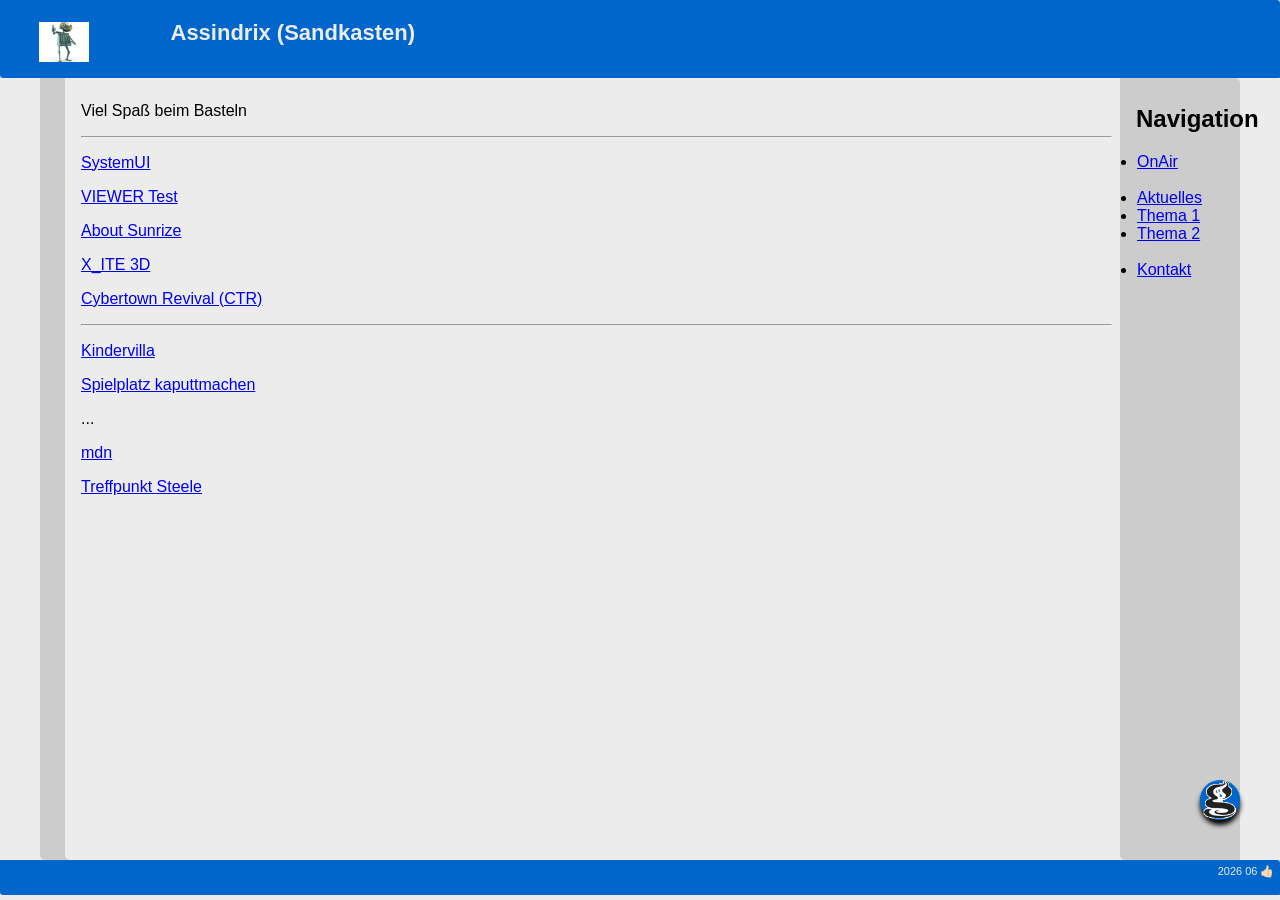
<file: index.html>
<!DOCTYPE html>
<html lang="de">
<head>
<title>SB Assindrix</title>
<meta http-equiv="refresh" content="120">
<meta charset="utf-8">
<meta name="viewport" content="width=device-width, initial-scale=1.0">
<link rel="stylesheet" href="global-css.css" type="text/css">

<script language="JavaScript">
<!--

const btn = document.querySelector('.floating-button');
const menu = document.querySelector('.floating-menu');

btn.addEventListener('click', () => {
  menu.classList.toggle('open');
});


function MM_reloadPage(init) {  //reloads the window if Nav4 resized
  if (init==true) with (navigator) {if ((appName=="Netscape")&&(parseInt(appVersion)==4)) {
    document.MM_pgW=innerWidth; document.MM_pgH=innerHeight; onresize=MM_reloadPage; }}
  else if (innerWidth!=document.MM_pgW || innerHeight!=document.MM_pgH) location.reload();
}
MM_reloadPage(true);
// -->
</script>

</head>
<body>
  <div class="page"> <header> <img alt="logo" src="logoTest.jpg" width=""> 
  <h1 class="Titel">Assindrix (Sandkasten)</h1>
  </header> 
  <div class="content"> <aside id="news"> 
    <p>News ... Aktuell</p>
    </aside> <main> 
    <p>Viel Spa&szlig; beim Basteln</p>
    <hr>
  <p><a href="systemUI.html" target="_blank">SystemUI</a></p>
  <p><a href="x3d/example.html">VIEWER Test</a></p>
  <p><a href="https://create3000.github.io/sunrize/documentation/overview/">About Sunrize</a></p>
  <p><a href="https://create3000.github.io/x_ite/">X_ITE 3D</a></p>
  <p><a href="https://www.cybertownrevival.com/#/">Cybertown Revival (CTR)</a></p> 
 <hr>
		<p><a href="https://www.diakoniewerk-essen.de/Kinder/Kindertagesstaetten/135-Kita+Kindervilla" targe="_blank">Kindervilla</a></p>
		
		<p><a href="spielplatz/index.html" targe="_blank">Spielplatz kaputtmachen</a></p>
		<p>...</p>

		<p><a href="https://developer.mozilla.org/de/" target="_blank">mdn</a></p>
		<p><a href="https://assindia.github.io/OnAir/TreffpunktSteele/index.html" target="_blank">Treffpunkt Steele</a></p>
  <!--<p><a href="url"></a></p><p>...</p> // -->
	
    <p>&nbsp;</p>
    <p>&nbsp;</p>
    <p>&nbsp;</p>
    <p>&nbsp;</p>
    <p>&nbsp;</p>

    <p>&nbsp;</p>
    <p>&nbsp;</p>
    <p>&nbsp;</p>
    <p>&nbsp;</p>
    <p>&nbsp;</p>
		
    </main> <nav> 
    <h2>Navigation</h2>
    <ul>
      <li><a href="#">OnAir</a></li>
      <br>
      <li><a href="#">Aktuelles</a></li>
      <li><a href="#">Thema 1</a></li>
      <li><a href="#">Thema 2</a></li>
   <br>
      <li><a href="#kontakt.html">Kontakt</a></li>
    </ul>



    </nav> </div>
  <footer> 
  <p>2026 06 👍🏻 </p>
  </footer> </div>


<div class="floating-container">

  <div class="floating-menu" id="menu">
    
    
	<div class="menu-item"><a href="#">OnAir</a></div>
    <div class="menu-item">Projekte</div>

    <div class="menu-item toggle" onclick="toggleSub()">
      X3D / VRML ?
    </div>
    <div class="menu-item sub">Szene 1</div>
    <div class="menu-item sub">Experiment 1</div>

    <div class="menu-item">Archiv</div>
  </div>

  <div class="floating-button" onclick="toggleMenu()"> <img src="YahooGeoCities 2025_11_02.gif" width="34" height="38"></div>

</div>






<script>
let menuOpen = false;
let subOpen = true;

function toggleMenu() {
  const menu = document.getElementById('menu');
  menuOpen = !menuOpen;
  menu.classList.toggle('open', menuOpen);
}

function toggleSub() {
  const subs = document.querySelectorAll('.sub');
  subOpen = !subOpen;
  subs.forEach(el => {
    el.style.display = subOpen ? 'block' : 'none';
  });
}

// initial state
window.onload = () => {
  document.querySelectorAll('.sub').forEach(el => {
    el.style.display = 'block';
  });
};
</script>

</body>
</html>
</file>
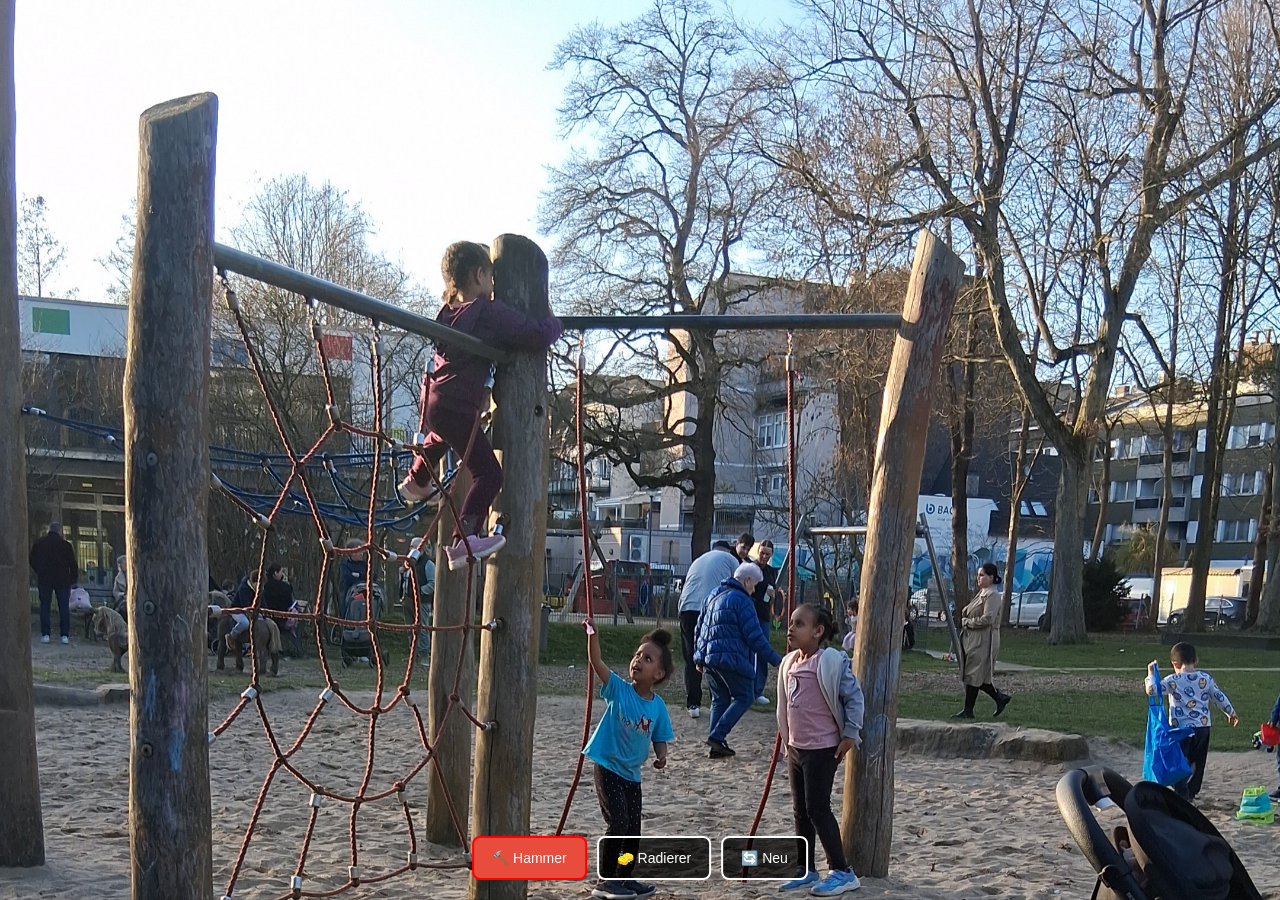
<file: spielplatz/index.html>
<!DOCTYPE html>
<html lang="de">
<head>
    <meta charset="UTF-8">
    <meta name="viewport" content="width=device-width, initial-scale=1.0, user-scalable=no">
    <title>Spielplatz Destroyer</title>
    <style>
        body, html { margin: 0; padding: 0; overflow: hidden; height: 100%; background: #222; font-family: sans-serif; }
        
        /* Das Hintergrundbild vom Spielplatz */
        #bg {
            position: fixed;
            top: 0; left: 0; width: 100%; height: 100%;
            background: url('spielplatz.jpeg') center/cover no-repeat;
            z-index: 1;
        }

        /* Die Zeichenfläche für die Zerstörung */
        canvas {
            position: fixed;
            top: 0; left: 0;
            z-index: 2;
            touch-action: none;
        }

        /* Menü-Leiste unten */
        #ui {
            position: fixed;
            bottom: 20px;
            left: 50%;
            transform: translateX(-50%);
            display: flex;
            gap: 10px;
            z-index: 10;
        }

        button {
            padding: 12px 18px;
            font-size: 14px;
            border-radius: 8px;
            border: 2px solid #fff;
            background: rgba(0,0,0,0.7);
            color: white;
            cursor: pointer;
        }

        button.active {
            background: #e74c3c;
            border-color: #ff0000;
        }
    </style>
</head>
<body>

    <div id="bg"></div>
    <canvas id="canvas"></canvas>

    <div id="ui">
        <button id="btnHammer" class="active">🔨 Hammer</button>
        <button id="btnEraser">🧽 Radierer</button>
        <button id="btnReset">🔄 Neu</button>
    </div>

    <script>
        const canvas = document.getElementById('canvas');
        const ctx = canvas.getContext('2d');
        let tool = 'hammer';

        // Leinwand an Bildschirmgröße anpassen
        function resize() {
            canvas.width = window.innerWidth;
            canvas.height = window.innerHeight;
        }
        window.addEventListener('resize', resize);
        resize();

        // Werkzeugwahl
        document.getElementById('btnHammer').onclick = () => selectTool('hammer');
        document.getElementById('btnEraser').onclick = () => selectTool('eraser');
        document.getElementById('btnReset').onclick = () => ctx.clearRect(0, 0, canvas.width, canvas.height);

        function selectTool(t) {
            tool = t;
            document.getElementById('btnHammer').className = tool === 'hammer' ? 'active' : '';
            document.getElementById('btnEraser').className = tool === 'eraser' ? 'active' : '';
        }

        // Die Logik für Hammer und Radierer
        function handleAction(e) {
            const rect = canvas.getBoundingClientRect();
            const x = (e.clientX || e.touches[0].clientX) - rect.left;
            const y = (e.clientY || e.touches[0].clientY) - rect.top;

            if (tool === 'hammer') {
                // Hammer-Effekt: Gezackte Risse zeichnen
                ctx.globalCompositeOperation = 'source-over';
                ctx.strokeStyle = 'rgba(255, 255, 255, 0.7)';
                ctx.lineWidth = 2;
                ctx.beginPath();
                for (let i = 0; i < 8; i++) {
                    ctx.moveTo(x, y);
                    ctx.lineTo(x + (Math.random() - 0.5) * 60, y + (Math.random() - 0.5) * 60);
                }
                ctx.stroke();
                
                // Ein paar dunkle Splitter dazu
                ctx.strokeStyle = 'rgba(0, 0, 0, 0.5)';
                ctx.beginPath();
                ctx.arc(x, y, Math.random() * 5, 0, Math.PI * 2);
                ctx.stroke();
            } else {
                // Radierer-Effekt: Pixel löschen
                ctx.globalCompositeOperation = 'destination-out';
                ctx.beginPath();
                ctx.arc(x, y, 30, 0, Math.PI * 2);
                ctx.fill();
            }
        }

        // Events für Maus und Touch
        canvas.addEventListener('mousedown', handleAction);
        canvas.addEventListener('touchstart', (e) => {
            e.preventDefault();
            handleAction(e);
        }, { passive: false });

        // Optional: Beim Ziehen radieren/hämmern
        canvas.addEventListener('mousemove', (e) => { if(e.buttons === 1) handleAction(e); });
        canvas.addEventListener('touchmove', (e) => { handleAction(e); });


// Kurze Vibration beim Hammerschlag (Dauer in Millisekunden)
if (navigator.vibrate) {
    navigator.vibrate(50); 
}


    </script>
</body>
</html>
</file>
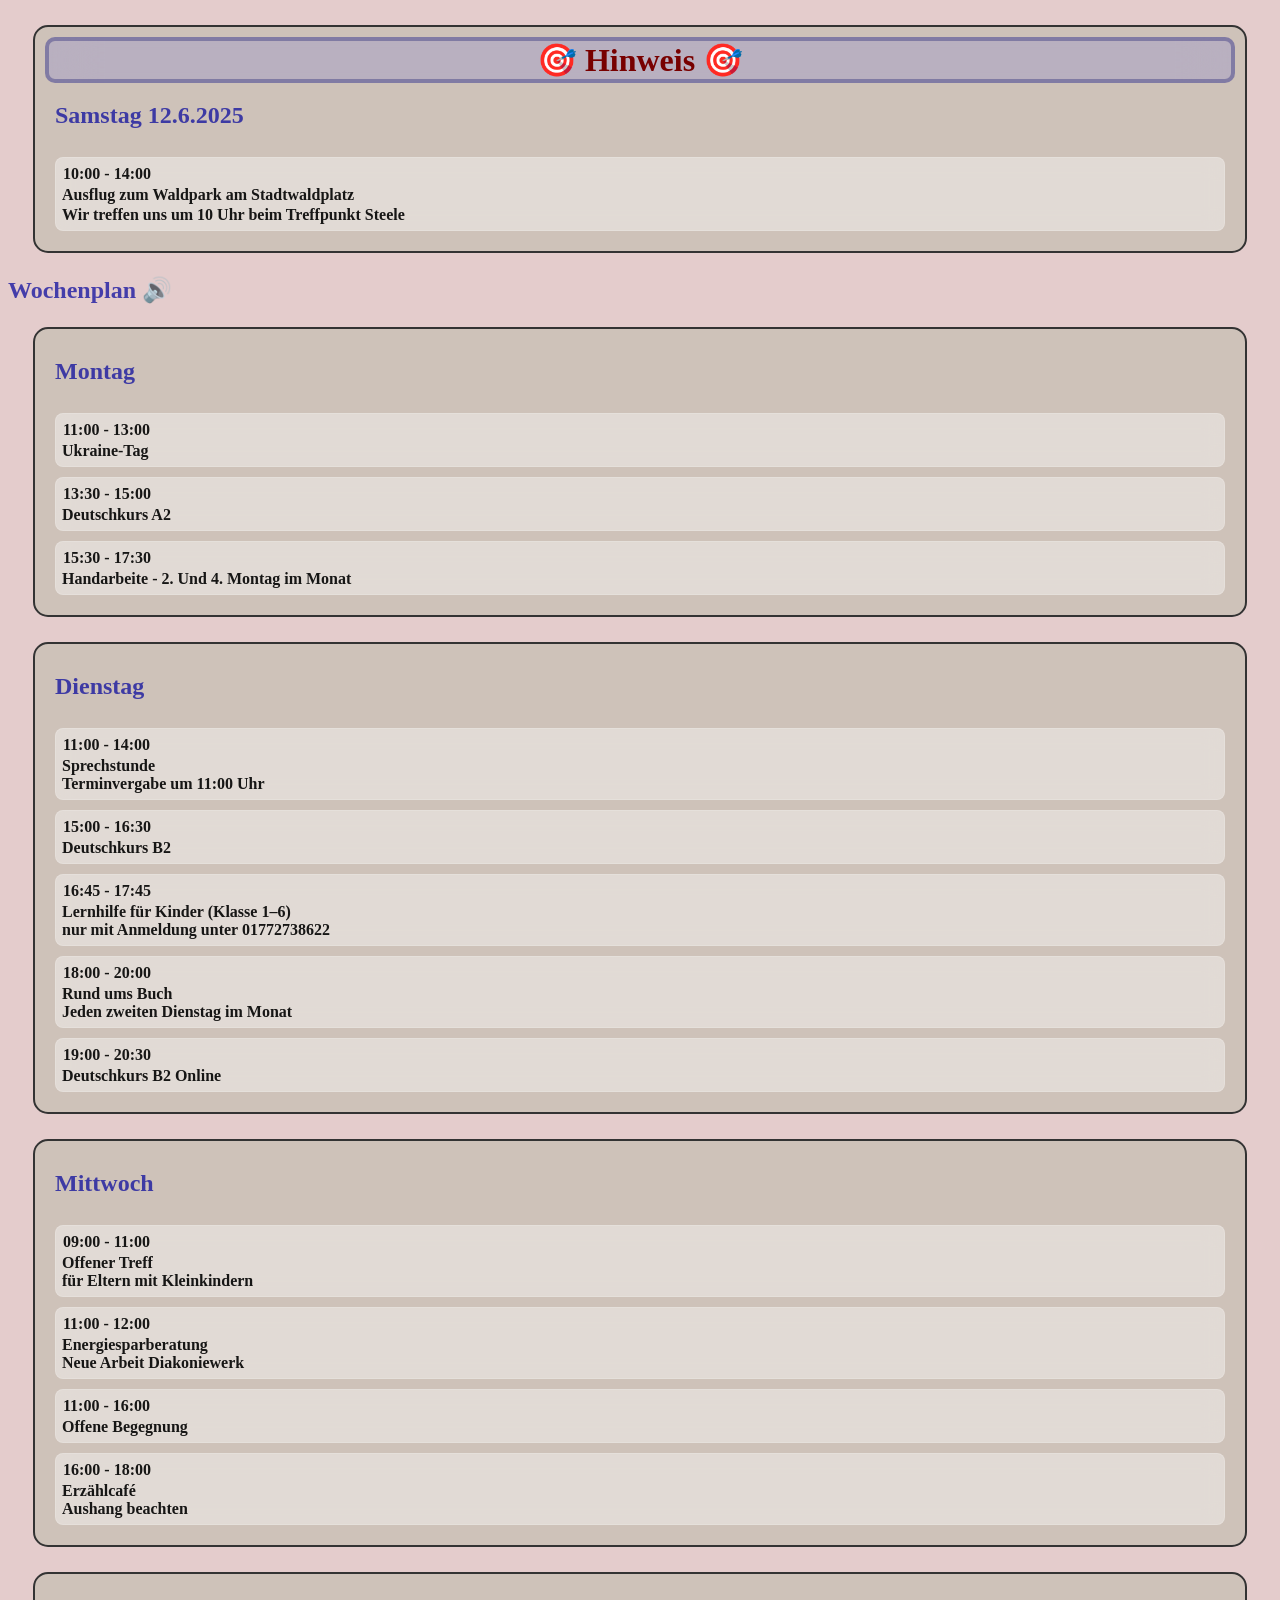
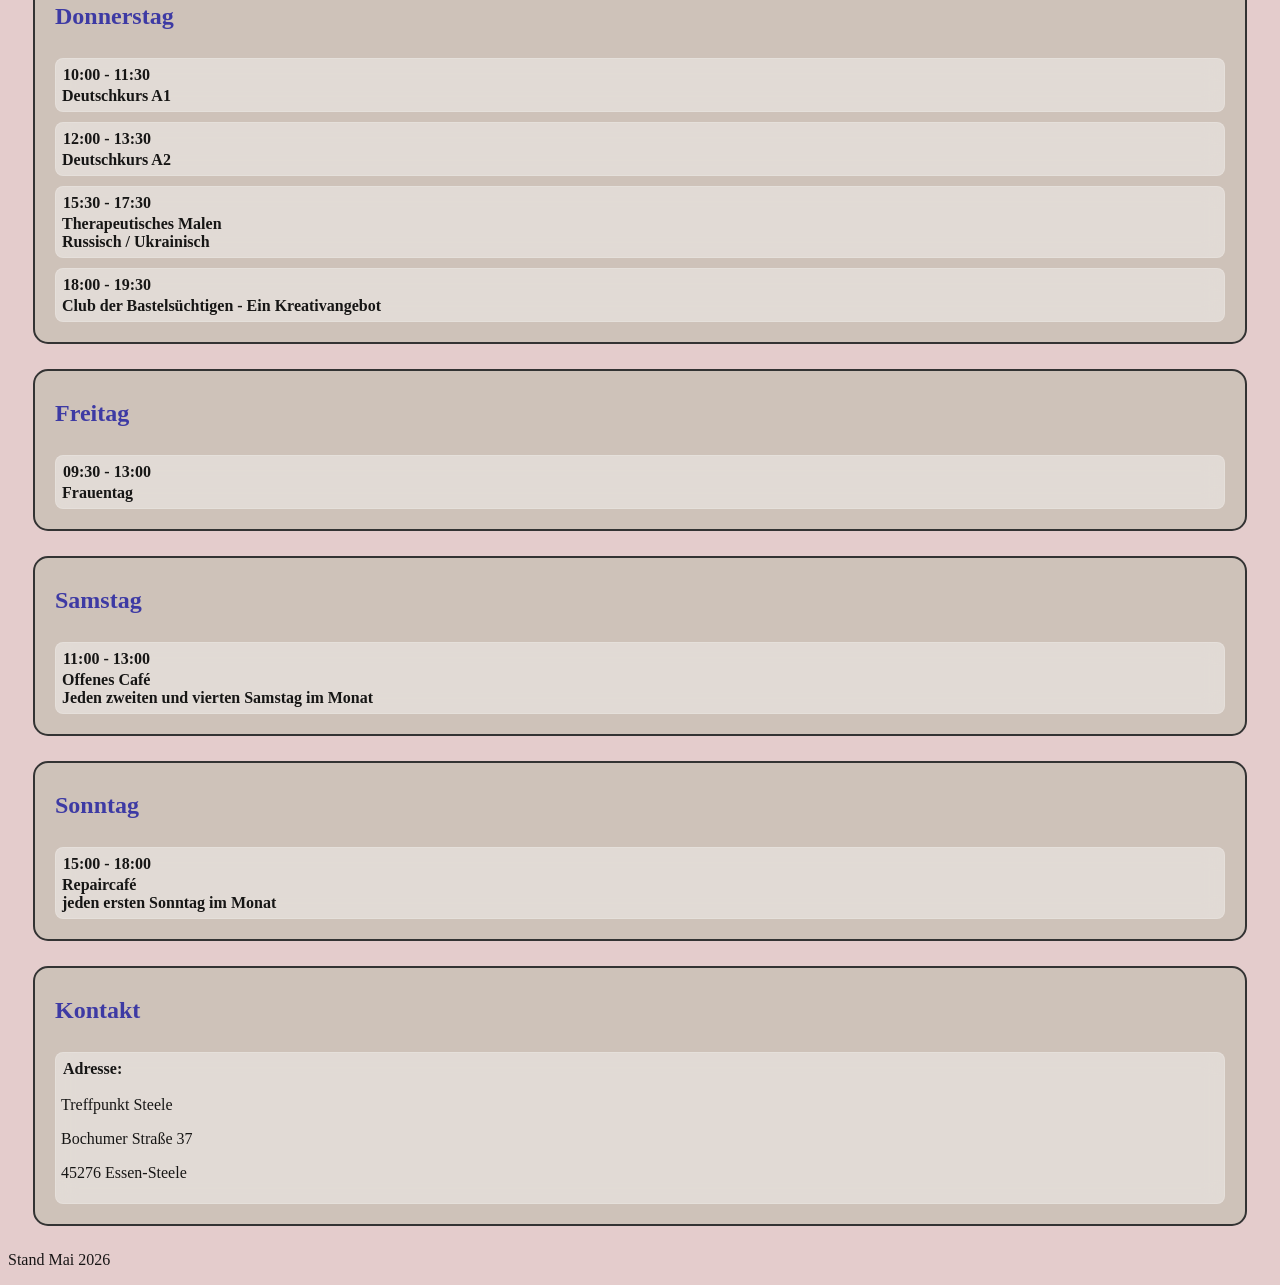
<file: TreffpunktSteele/index.html>
<!DOCTYPE html>
<html lang="de">
<head>
<meta charset="UTF-8">
<title>Treffpunkt Steele</title>

<style>
body {
    font-size: ;
    font-family: Verdana;
    color: rgb(0,0,0,0.9);
    padding: 15;
    margin: ;
    background-color: rgb(120,0,0,0.2);
}

a {
    display: block;
    margin: 10px 0;
    cursor: pointer;
    color: blue;
}

.box {
    font: ;
    font-weight: ;
    background-color: rgb(15,105,20,0.1);
    border: 2px solid #333; 
    border-radius:15px;
    padding:10px;
    margin: 25px;
}

.box2 {
    font: ;
    font-weight: ;
    background:rgba(255,255,255,0.08);
    backdrop-filter:blur(60px);
    border: 5px solid #003399; 
    border-radius:8px;
    padding:5px;
    margin: 10px;
}

.glass{
    background:rgba(255,255,255,0.4);
    backdrop-filter:blur(10px);
    border:1px solid rgba(255,255,255,0.15);
}


.tag {
    font: .9em/100% , serif;
    font-weight: 800;
    color: rgb(0,0,200,0.6);
    background: ; 
    border: 0px solid rgb(0,0,100,0.3); 
    padding:10px;
    margin: 0px;
}

.wann {
    font: .8em/120%, serif;
    font-weight: 900;
    background:; 
    border: ; 
    padding: 2px 2px 2px 2px;
    margin-too: 0px;
}


.was {
    font: 1.8em/100%, serif;
    font-weight: 600;
    background:; 
    border: ; 
    padding:1px;
    margin: 0px;
}



a:any-link {
    font: 1.5em/1.0 serif;
    font-weight: 700;
    color:rgb(0,0,155,0.7);
    text-decoration: none;
}

ul {list-style-type: none;
}


.hinweis {
    font: 2em serif;
    font-weight: 900;
    color:rgb(120,0,0,1.0);
    text-align: center;
    text-decoration: none;
    width: ;
    background:rgba(5,25,255,0.1);
    backdrop-filter:blur(25px);
    border: 4px solid rgb(0,0,100,0.3);
    border-radius:10px;
    padding:0px;
    margin: 0px;

}

</style>

</head>

<body>




<div class="box" id="Hinweis">
<div class="hinweis" id="hinweis">
🎯 Hinweis 🎯</div>
<div class="tag"><a href="#L" onclick="-speakWaldpark()">Samstag 12.6.2025</a></div>

<div class="box2 glass">
<div class="wann">10:00 - 14:00</div>
<div class="was">Ausflug zum Waldpark am Stadtwaldplatz&nbsp;</div>
<div class="was">Wir treffen uns um 10 Uhr beim Treffpunkt Steele&nbsp;</div>
</div>
</div>

<a href="#L" onclick="speakWp()">Wochenplan 🔊</a></h1>




<div class="box" id="Montag">
<div class="tag"><a href="#L" onclick="speakMo()">Montag</a></div>

<div class="box2 glass">
<div class="wann">11:00 - 13:00</div>
<div class="was">Ukraine-Tag&nbsp;</div>
</div>
<div class="box2 glass">
<div class="wann">13:30 - 15:00 </div>
<div class="was">Deutschkurs A2&nbsp;</div>
</div>
<div class="box2 glass">
<div class="wann">15:30 - 17:30 </div>
<div class="was">Handarbeite - 2. Und 4. Montag im Monat&nbsp;</div>
</div>
</div>



<div class="box">
<div class="tag"><a href="#L" onclick="speakDi()">Dienstag</a></div>
<div class="box2 glass">
<div class="wann">11:00 - 14:00 </div>
<div class="was">Sprechstunde <br>Terminvergabe um 11:00 Uhr</div>
</div>
<div class="box2 glass">
<div class="wann">15:00 - 16:30 </div>
<div class="was">Deutschkurs B2&nbsp;&nbsp;</div>
</div>
<div class="box2 glass">
<div class="wann">16:45 - 17:45 </div>
<div class="was">Lernhilfe f&uuml;r Kinder (Klasse 1&ndash;6)<br> nur mit Anmeldung unter 01772738622&nbsp;</div>
</div>
<div class="box2 glass">
<div class="wann">18:00 - 20:00 </div>
<div class="was">Rund ums Buch <br>Jeden zweiten Dienstag im Monat&nbsp;</div>
</div>
<div class="box2 glass">
<div class="wann">19:00 - 20:30 </div>
<div class="was">Deutschkurs B2 Online</div>
</div>
</div>




<div class="box" id="Mittwoch">
<div class="tag"><a href="#L" onclick="speakMi()">Mittwoch</a></div>
<div class="box2 glass">
<div class="wann">09:00 - 11:00</div>
<div class="was">Offener Treff <br>f&uuml;r Eltern mit Kleinkindern&nbsp;</div>
</div>
<div class="box2 glass">
<div class="wann">11:00 - 12:00</div>
<div class="was">Energiesparberatung <br>Neue Arbeit Diakoniewerk&nbsp;</div>
</div>
<div class="box2 glass">
<div class="wann">11:00 - 16:00</div>
<div class="was">Offene Begegnung</div>
</div>
<div class="box2 glass">
<div class="wann">16:00 - 18:00</div>
<div class="was">Erz&auml;hlcaf&eacute; <br>Aushang beachten&nbsp;</div>
</div>
</div>




<div class="box" id="Donnerstag">
<div class="tag"><a href="#L" onclick="speakDo()">Donnerstag</a></div>
<div class="box2 glass">
<div class="wann">10:00 - 11:30</div>
<div class="was">Deutschkurs A1&nbsp;</div>
</div>
<div class="box2 glass">
<div class="wann">12:00 - 13:30</div>
<div class="was">Deutschkurs A2&nbsp;</div>
</div>
<div class="box2 glass">
<div class="wann">15:30 - 17:30</div>
<div class="was">Therapeutisches Malen <br>Russisch / Ukrainisch&nbsp;</div>
</div>
<div class="box2 glass">
<div class="wann">18:00 - 19:30</div>
<div class="was">Club der Bastels&uuml;chtigen - Ein Kreativangebot&nbsp;</div>
</div>
</div>



<div class="box" id="Freitag">
<div class="tag"><a href="#L" onclick="speakFr()">Freitag</a></div>
<div class="box2 glass">
<div class="wann">09:30 - 13:00</div>
<div class="was">Frauentag&nbsp;&nbsp;</div>
</div></div>



<div class="box" id="Samstag">
<div class="tag"><a href="#L" onclick="speakSa()">Samstag</a></div>
<div class="box2 glass">
<div class="wann">11:00 - 13:00</div>
<div class="was">Offenes Caf&eacute;<br>Jeden zweiten und vierten Samstag im Monat&nbsp;</div>
</div>
</div>



<div class="box" id="Sonntag">
<div class="tag"><a href="#L" onclick="speakSo()">Sonntag</a></div>
<div class="box2 glass">
<div class="wann">15:00 - 18:00</div>
<div class="was">Repaircaf&eacute; <br>jeden ersten Sonntag im Monat</div>
</div></div>




<div class="box">
<div class="tag"><a href="#L" onclick="speakKD()">Kontakt</a></div>
<div class="box2 glass">

<div class="wann">Adresse:&nbsp;</div>

<p>Treffpunkt Steele</p>

<p>Bochumer Stra&szlig;e 37</p>

<p>45276 Essen-Steele&nbsp;</p>

</div>

</div>


<p>Stand Mai 2026&nbsp;</p>





<script>


let wpMo1 = 
"11:00 - 13:00, Ukraine-Tag , ";

let wpMo2 = 
"13:30 - 15:00, Deutschkurs, A2 , ";

let wpMo3 = 
"jeden zweiten und vierten Montag im Monat 15:30 - 17:30  Handarbeiten,";
                     
let wpMo = 
"Montag, " + wpMo1 + wpMo2 + wpMo3;
                    
                    
let wpDi1 =
"11:00 - 14:00  Sprechstunde, Terminvergabe um 11:00 Uhr, ";

let wpDi1b =
"15:00 - 16:30  B2 Deutschkurs, ";


let wpDi2 =
"16:45 - 17:45  Lernhilfe für Kinder (erste bis sechste Klasse) nur mit Anmeldung Telefon  0 1 7 7 2,    7 3 8 ,  6 2 2,"; 

let wpDi4 =
"Jeden zweiten Dienstag im Monat 18:00 - 20:00  Rund ums Buch, ";

let wpDi5 =
"19:00 - 20:30  Online B2 Deutschkurs, ";

let wpDi = 
"Dienstag, " + wpDi1 + wpDi1b + wpDi2 + wpDi4 + wpDi5;



let wpMi1 = 
"09:00 - 11:00  Offener Treff, für Eltern mit Kleinkindern ";

let wpMi2 = 
"11:00 - 16:00  Offene Begegnung";

let wpMi3 = 
"16:00 - 18:00  Erzählcafé, Aushang beachten ";

let wpMi = 
"Mittwoch, " + wpMi1 + wpMi2 + wpMi3;



let wpDo1 = 
"10:00 - 11:30  Deutschkurs, A1 ";

let wpDo2 = 
"12:00 - 13:30  Deutschkurs, A2 ";

let wpDo3 = 
"15:30 - 17:30  Therapeutisches Malen,  Russisch / Ukrainisch ";

let wpDo4 = 
"18:00 - 19:30  Club der Bastelsüchtigen,  Ein Kreativangebot ";

let wpDo = 
"Donnerstag, " + wpDo1 + wpDo2 + wpDo3 + wpDo4;



let wpFr1 = 
"09:30 - 13:00 ,Frauentag  ";

let wpFr = 
"Freitag, " + wpFr1;



let wpSa1 = 
"11:00 - 13:00 Jeden zweiten und vierten Samstag im Monat  Offenes Café ";

let wpSa = 
"Samstag, " + wpSa1;



let wpSo1 = 
"15:00 - 18:00 jeden ersten Sonntag im Monat Repair Café ";

let wpSo = 
"Sonntag, " + wpSo1;


let KD =
"Kontaktdaten,  Adresse  Treffpunkt Steele   Bochumer Straße Nr.37  Postleitzahl 45276 Essen-Steele ";




let Waldpark =
"Am Samstag 12.6.2025 treffen wir uns beim Treffpunkt Steele um 10 Uhr und machen einen Ausflug zum Waldpark am Stadtwaldplatz. Der Ausflug wird bis etwa 14 Uhr dauern. Jeder bringt etwas für ein kleines Picknick mit.";






function speakWaldpark() {
    if ('speechSynthesis' in window) {
        speechSynthesis.speak(
            new SpeechSynthesisUtterance(
            "Aus der Gruppe wurde der Wunsch nach einem Ausflug geäußert. " 
            + Waldpark)
             );
    }
}


function speakWp() {
    if ('speechSynthesis' in window) {
        speechSynthesis.speak(
            new SpeechSynthesisUtterance(
            "Treffpunkt Steele.   ." 
            + wpMo + wpDi + wpMi + wpDo + wpFr + wpSa + wpSo)
             );
    }
}

function speakMo() {
    if ('speechSynthesis' in window) {
        speechSynthesis.speak(
            new SpeechSynthesisUtterance(
            "Treffpunkt Steele, " 
            + wpMo)
             );
    }
}


function speakDi() {
    if ('speechSynthesis' in window) {
        speechSynthesis.speak(
            new SpeechSynthesisUtterance(
            "Treffpunkt Steele, " 
            + wpDi)
             );
    }
}

function speakMi() {
    if ('speechSynthesis' in window) {
        speechSynthesis.speak(
            new SpeechSynthesisUtterance(
            "Treffpunkt Steele, " 
            + wpMi)
             );
    }
}



function speakDo() {
    if ('speechSynthesis' in window) {
        speechSynthesis.speak(
            new SpeechSynthesisUtterance(
            "Treffpunkt Steele, " 
            + wpDo)
             );
    }
}




function speakFr() {
    if ('speechSynthesis' in window) {
        speechSynthesis.speak(
            new SpeechSynthesisUtterance(
            "Treffpunkt Steele, " 
            + wpFr)
             );
    }
}



function speakSa() {
    if ('speechSynthesis' in window) {
        speechSynthesis.speak(
            new SpeechSynthesisUtterance(
            "Treffpunkt Steele, " 
            + wpSa)
             );
    }
}



function speakSo() {
    if ('speechSynthesis' in window) {
        speechSynthesis.speak(
            new SpeechSynthesisUtterance(
            "Treffpunkt Steele, " 
            + wpSo)
             );
    }
}



function speakKD() {
    if ('speechSynthesis' in window) {
        speechSynthesis.speak(
            new SpeechSynthesisUtterance(
            "Treffpunkt Steele, " 
            + KD)
             );
    }
}


</script>



</body>
</html>
</file>
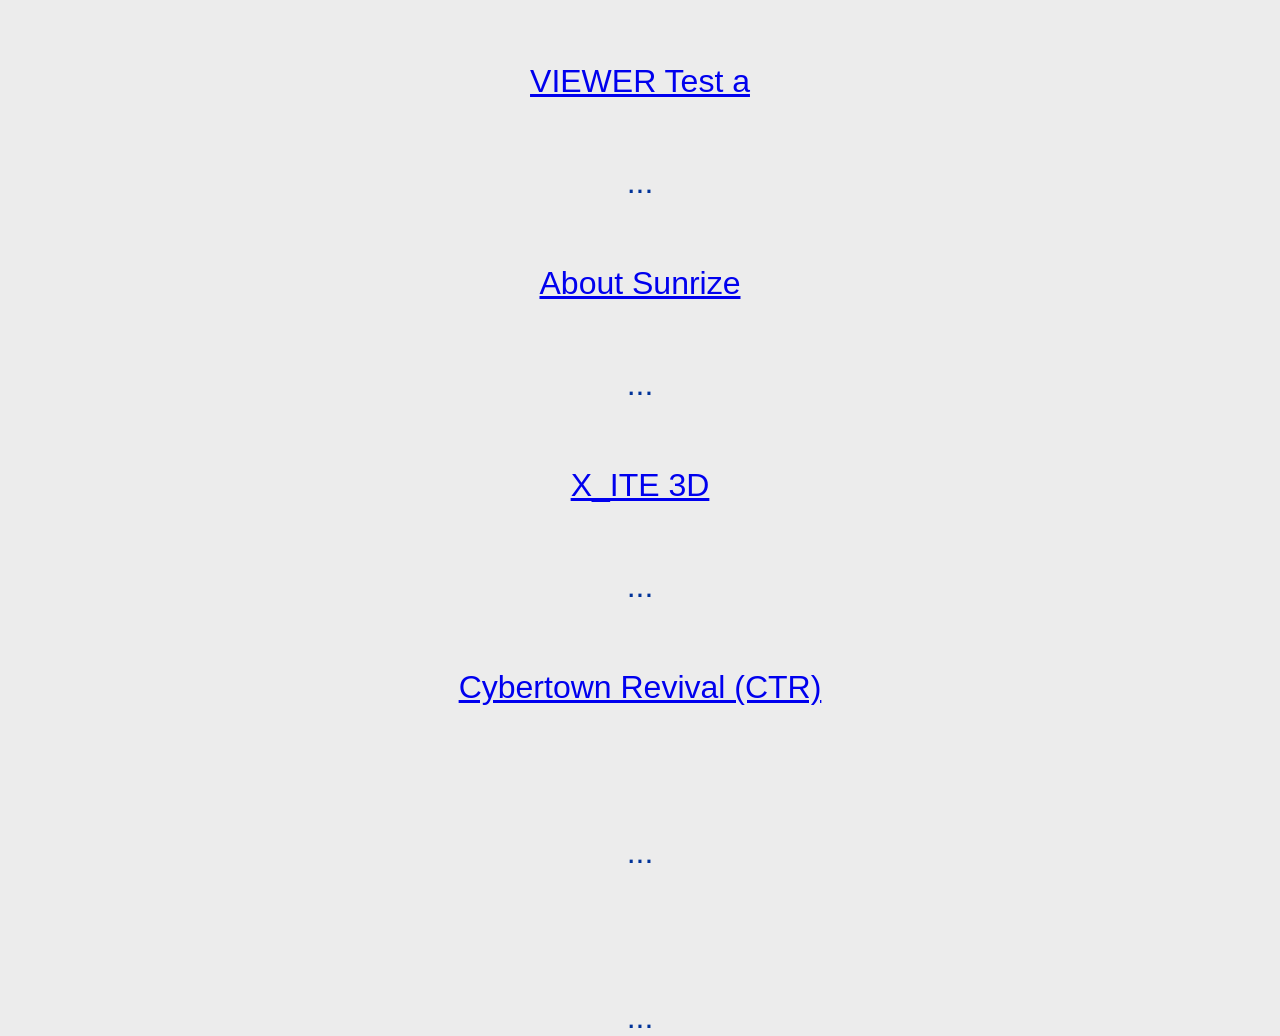
<file: 04121104.html>
<!DOCTYPE html>
<html lang="de">
<head>
<meta charset="UTF-8">
<title>ASSINDIX</title>
<style>
  body {
  margin:0;
  display:flex;
  flex-direction:column;
  justify-content:center;
  align-items:center;
  height:100vh;
  font-family:sans-serif;
  background:#ececec;
  color:#003399;
  }
  a:active { 
  font-size: 2.0em; background-color: yellow; 
  color: black; 
  }
  h1 { font-size: 2.5em; align: center;}
  p { font-size: 2.0em; align: center;}
  </style>
</head>
<body>

  <h1>ASSINDRIX</h1>
  <p>...</p>
  <p><a href="x3d/example.html">VIEWER Test a</a></p><p>...</p>
  <p><a href="https://create3000.github.io/sunrize/documentation/overview/">About Sunrize</a></p><p>...</p>
  <p><a href="https://create3000.github.io/x_ite/">X_ITE 3D</a></p><p>...</p>
  
  <p><a href="https://www.cybertownrevival.com/#/">Cybertown Revival (CTR)</a></p> 
 
  <p><a href="url"></a></p><p>...</p> 
  <p><a href="url"></a></p><p>...</p>
  
</body>
</html>
</file>
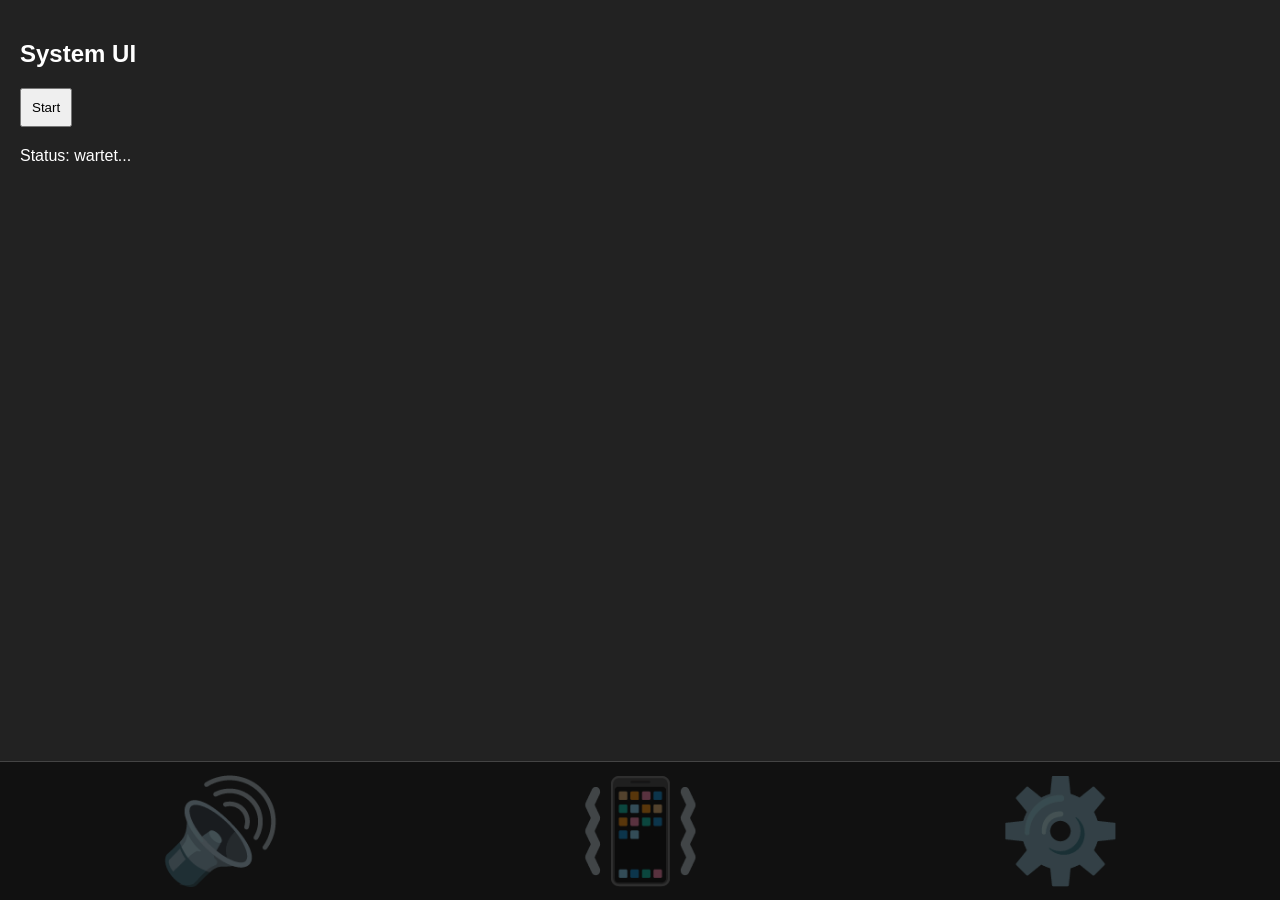
<file: systemUI.html>
<!DOCTYPE html>
<html lang="de">
<head>
<meta charset="UTF-8">
<meta name="viewport" content="width=device-width, initial-scale=1.0">

<style>

body{
    margin:0;
    font-family:Arial;
    background:#222;
    color:white;
}

/* Inhalt */
#content{
    padding:20px;
    min-height:90vh;
}

/* Footer Leiste */
footer{
    position:fixed;
    bottom:0;
    left:0;
    right:0;

    background:#111;
    border-top:1px solid #444;

    display:flex;
    justify-content:space-around;
    padding:10px;
}

/* Icons */
.icon{
    font-size:100px;
    opacity:0.3;
    transition:0.2s;
}

.icon.active{
    opacity:1;
    transform:scale(1.2);
}

#statusText{
    margin-top:20px;
}

button{
    padding:10px;
}

</style>
</head>

<body>

<div id="content">

<h2>System UI</h2>

<button onclick="systemStart()">
Start
</button>

<div id="statusText">
Status: wartet...
</div>

</div>

<footer>

<div id="iconSound" class="icon">🔊</div>
<div id="iconVibe" class="icon">📳</div>
<div id="iconSystem" class="icon">⚙️</div>

</footer>

<script>

function systemStart(){

    setStatus("System gestartet");

    activateIcon("iconSystem");

    speak("Hey du Strolch, Sprachausgabe jetzt aktiv");

    activateIcon("iconSound");

    vibrate([600]);

    activateIcon("iconVibe");
}

function setStatus(text){

    document.getElementById("statusText").innerText =
    "Status: " + text;
}

function activateIcon(id){

    document.getElementById(id).classList.add("active");

    setTimeout(() => {

        document.getElementById(id)
        .classList.remove("active");

    }, 200,100,400);
}

function speak(text){

    if("speechSynthesis" in window){

        speechSynthesis.speak(
            new SpeechSynthesisUtterance(text)
        );
    }
}

function vibrate(pattern){

    if(navigator.vibrate){
        navigator.vibrate(pattern);
    }
}

</script>

</body>
</html>
</file>
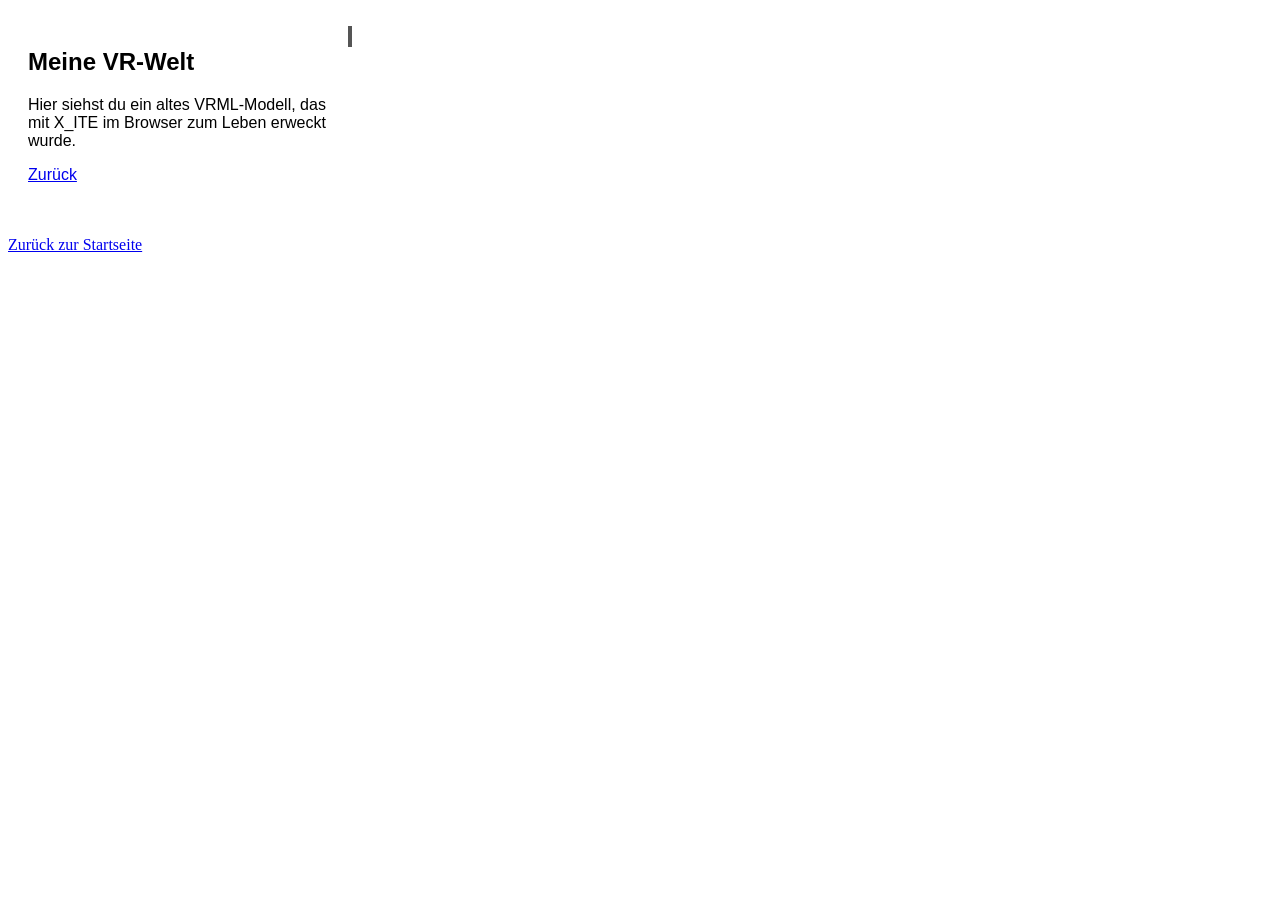
<file: viewer.html>
<!DOCTYPE html>
<html lang="de">
<head>
    <meta charset="UTF-8">
    <meta name="viewport" content="width=device-width, initial-scale=1.0">
    <title>Mein VRML Test</title>
    
    <!-- 1. X_ITE Bibliothek laden -->
    <script src="https://code.create3000.de"></script>
    
    <style>
        /* Ein einfaches Grid-Layout */
        .layout-container {
            display: grid;
            grid-template-columns: 300px 1fr; /* Links fest, rechts flexibel */
            gap: 20px;
            padding: 20px;
            font-family: sans-serif;
        }

        /* Das 3D-Fenster stylen */
        x3d-canvas {
            width: 100%;
            height: 100%;
            background: #000; /* Schwarzer Hintergrund, falls die Welt lädt */
            border: 2px solid #555;
        }

        @media (max-width: 800px) {
            .layout-container { grid-template-columns: 1fr; } /* Stapeln auf dem Handy */
        }
    </style>
</head>
<body>

    <div class="layout-container">
        <!-- Linke Spalte: Infos -->
        <aside>
            <h1>Meine VR-Welt</h1>
            <p>Hier siehst du ein altes VRML-Modell, das mit X_ITE im Browser zum Leben erweckt wurde.</p>
            <p><a href="index.html">Zurück</a></p>
        </aside>

        <!-- Rechte Spalte: Die 3D-Welt -->
        <main>
            <!-- Ersetze 'meine_datei.wrl' durch deinen echten Dateinamen -->
            <x3d-canvas src="x3d/DirectionalLight.x3d"></x3d-canvas>
        </main>
    </div>
<p><a href="index.html">Zurück zur Startseite</a></p>
</body>
</html>
</file>
<file: global-css.css>
/* Floating Container */
.floating-container {
  position: fixed;
  right: 5px;
  bottom: 50px;
  z-index: 999;
  display: flex;
  flex-direction: column;
  align-items: flex-end;
}

/* Men?*/
.floating-menu {
  display: flex;
  flex-direction: column;
  gap: 1px;
  margin-bottom: 10px;

  background: rgba(255,255,255,0.2);
  border-radius: 3px;
  padding: 2px;

  transform: translateY(20px);
  opacity: 0;
  pointer-events: none;
  transition: 0.25s ease;
  min-width: 100px;
}

.floating-menu.open {
  transform: translateY(0);
  opacity: 1;
  pointer-events: auto;
}

.menu-item {
  color: White;
  padding: 1px 5px;
  border-radius: 2px;
  background: rgba(255,255,255,0.4);
  cursor: pointer;
  font-size: 12px;
}

.menu-item:hover {
  background: green;
}

.sub {
  margin-left: 3px;
  font-size: 12px;
  opacity: 0.75;
}

.toggle {
  cursor: pointer;
  font-weight: bold;
}

/* Floating Button (dein "Grafik-Ersatz") */
.floating-button {
  width: 9px;
  height: 9px;
  border-radius: 50%;
  background: #0066CC;
  color: white;
  display: flex;
  align-items: center;
  justify-content: center;
  font-size: 20px;
  cursor: pointer;
  box-shadow: 0 5px 5px rgba(0,0,0,2.8);
  position: fixed;
  right: 40px;
  bottom: 80px;
}

/* gro?s G als Testgrafik */
.big-g {
  font-size: 100px;
  text-align: center;
  margin-top: 40px;
  opacity: 0.2;
}




body {
    margin: 0;
    font-family: sans-serif;
    background: #ececec;
}


.page {
  display: grid;
  grid-template-rows: auto 1fr auto;
}

.content {
  display: grid;
  grid-template-columns:  25px 1fr 120px ;
  width: 100%;
  max-width: 1200px;
  margin: 0 auto;
}

/* 3-spaltiges Layout f?r breitere Viewports */
@media (min-width: 65em) { 
	body {
    grid-template-columns: 50px minmax(0, 1fr) 120px;	
    grid-template-rows: auto 1fr min-content;
	}
}

header, nav, main, article, section, aside, footer {
   border-radius: 0 0.3em 0.10em;
   border: ;
   padding: .5em;
}

header,footer {
	grid-column: 1 / -1;
}

header {
	display: grid;
	grid-column: 1 / -1;
	grid-row: 1;
	grid-template-columns: 15em 1fr;
	gap: 0.0em;
	
	background: #0066CC;
	border-color: #ecece;
	
	font-family: sans-serif; 
	font-size: 10px; 
	color: #ececec;
}

header img {
  width: 70px;
  height: 90%;
  object-fit: cover;
  padding-top: 0.5em;
  padding-left: 4.5em;
}

aside {
	background: #CCCCCC;
	border-color: #e7c157;
    padding-left: 8.0em;
}

nav {
	background: #CCCCCC;
	border-color: #e7c157;
    font-size: 0.8em;
    padding-left: 1.0em;
}

main {
	background: #ececec;
	border-color: #003399;
    padding-left: 1.0em;
    font-family: sans-serif;
	font-size: 0.8em;
}


footer {
	background: #0066CC;
	border-color: #8a9da8;
	font-family: sans-serif; 
	font-size: 11px; 
	color: #ececec;
}

footer * {
  float: right;
  clear: right;
  margin: 0 0 1em;
}
.s_css{
	font-family: sans-serif; 
	font-size: 14px;
    border-color: black black black #00FF66; border-style: solid; border-top-width: 0px; border-right-width: 0px; border-bottom-width: 0px; border-left-width: thick; background-color: #FFFFFF}

ul {
  padding-left: 3px;
  margin: 0;
  list-style: ;
}


.floating-container {
  position: fixed;
  right: 20px;
  bottom: 100px;
  z-index: 1000;
}

.floating-button {
  width: 40px;
  height: 40px;
  cursor: pointer;
}

.floating-menu {
  margin-bottom: 10px;
  display: none;
  flex-direction: column;
  background: rgba(30, 30, 30, 0.7);
  border: 1px solid rgba(255,255,255,0.2);
  padding: 4px;
  border-radius: 10px;
  backdrop-filter: blur(5px);
}

.floating-menu.open {
  display: flex;
}

code {
  display: block;
  font-family: monospace;
  padding: 0.1em 0.5em;
  background-color: #eee;
  border-color: black black black #00FF66; 
  border-style: solid; 
  border-top-width: 2px; 
  border-right-width: 2px; 
  border-bottom-width: 2px; 
  border-left-width: thick;
}

  color: White;
  padding: 1px 5px;
  border-radius: 2px;
  background: rgba(255,255,255,0.4);
  cursor: pointer;
  font-size: 11px;
}

.menu-item:hover {
  background: green;
}

.sub {
  margin-left: 3px;
  font-size: 11px;
  opacity: 0.75;
}

.toggle {
  cursor: pointer;
  font-weight: bold;
}

/* Floating Button (dein "Grafik-Ersatz") */
.floating-button {
  width: 10px;
  height: 10px;
  border-radius: 50%;
  background: #0066CC;
  color: white;
  display: flex;
  align-items: center;
  justify-content: center;
  font-size: 20px;
  cursor: pointer;
  box-shadow: 0 5px 5px rgba(0,0,0,2.8);
  position: fixed;
  right: 40px;
  bottom: 80px;
}

/* gro?s G als Testgrafik */
.big-g {
  font-size: 100px;
  text-align: center;
  margin-top: 40px;
  opacity: 0.2;
}




body {
    margin: 0;
    font-family: sans-serif;
    background: #ececec;
}


.page {
  display: grid;
  grid-template-rows: auto 1fr auto;
}



/* 3-spaltiges Layout f?r breitere Viewports */
@media (min-width: 65em) { 
	body {
    grid-template-columns: 50px minmax(0, 1fr) 120px;	
    grid-template-rows: auto 1fr min-content;
	}
}

header, nav, main, article, section, aside, footer {
   border-radius: 0 0.3em 0.10em;
   border: ;
   padding: .5em;
}

header,footer {
	grid-column: 1 / -1;
}

header {
	display: grid;
	grid-column: 1 / -1;
	grid-row: 1;
	grid-template-columns: 15em 1fr;
	gap: 0.0em;
	
	background: #0066CC;
	border-color: #ecece;
	
	font-family: sans-serif; 
	font-size: 11px; 
	color: #ececec;
}

header img {
  width: 50px;
  height: 60%;
  object-fit: cover;
  padding-top: 1.5em;
  padding-left: 3.0em;
}

aside {
	background: #CCCCCC;
	border-color: #e7c157;
    padding-left: 8.0em;
}

nav {
	background: #CCCCCC;
	border-color: #e7c157;
    font-size: 1.0em;
    padding-left: 1.0em;
}

main {
	background: #ececec;
	border-color: #003399;
    padding-left: 1.0em;
    font-family: sans-serif;
	font-size: 1.0em;
}


footer {
	background: #0066CC;
	border-color: #8a9da8;
	font-family: sans-serif; 
	font-size: 11px; 
	color: #ececec;
}

footer * {
  float: right;
  clear: right;
  margin: 0 0 1em;
}
.s_css{
	font-family: sans-serif; 
	font-size: 14px;
; border-color: black black black #00FF66; border-style: solid; border-top-width: 0px; border-right-width: 0px; border-bottom-width: 0px; border-left-width: thick; background-color: #FFFFFF}

ul {
  padding-left: 1px;
  margin: 0;
  list-style: ;
}


.floating-container {
  position: fixed;
  right: 20px;
  bottom: 100px;
  z-index: 1000;
}

.floating-button {
  width: 40px;
  height: 40px;
  cursor: pointer;
}

.floating-menu {
  margin-bottom: 10px;
  display: none;
  flex-direction: column;
  background: rgba(30, 30, 30, 0.7);
  border: 1px solid rgba(255,255,255,0.2);
  padding: 10px;
  border-radius: 10px;
  backdrop-filter: blur(5px);
}

.floating-menu.open {
  display: flex;
}

code {
  display: block;
  font-family: monospace;
  padding: 0.1em 0.5em;
  background-color: #eee;
  border-color: black black black #00FF66; 
  border-style: solid; 
  border-top-width: 2px; 
  border-right-width: 2px; 
  border-bottom-width: 2px; 
  border-left-width: thick;
  }
</file>
